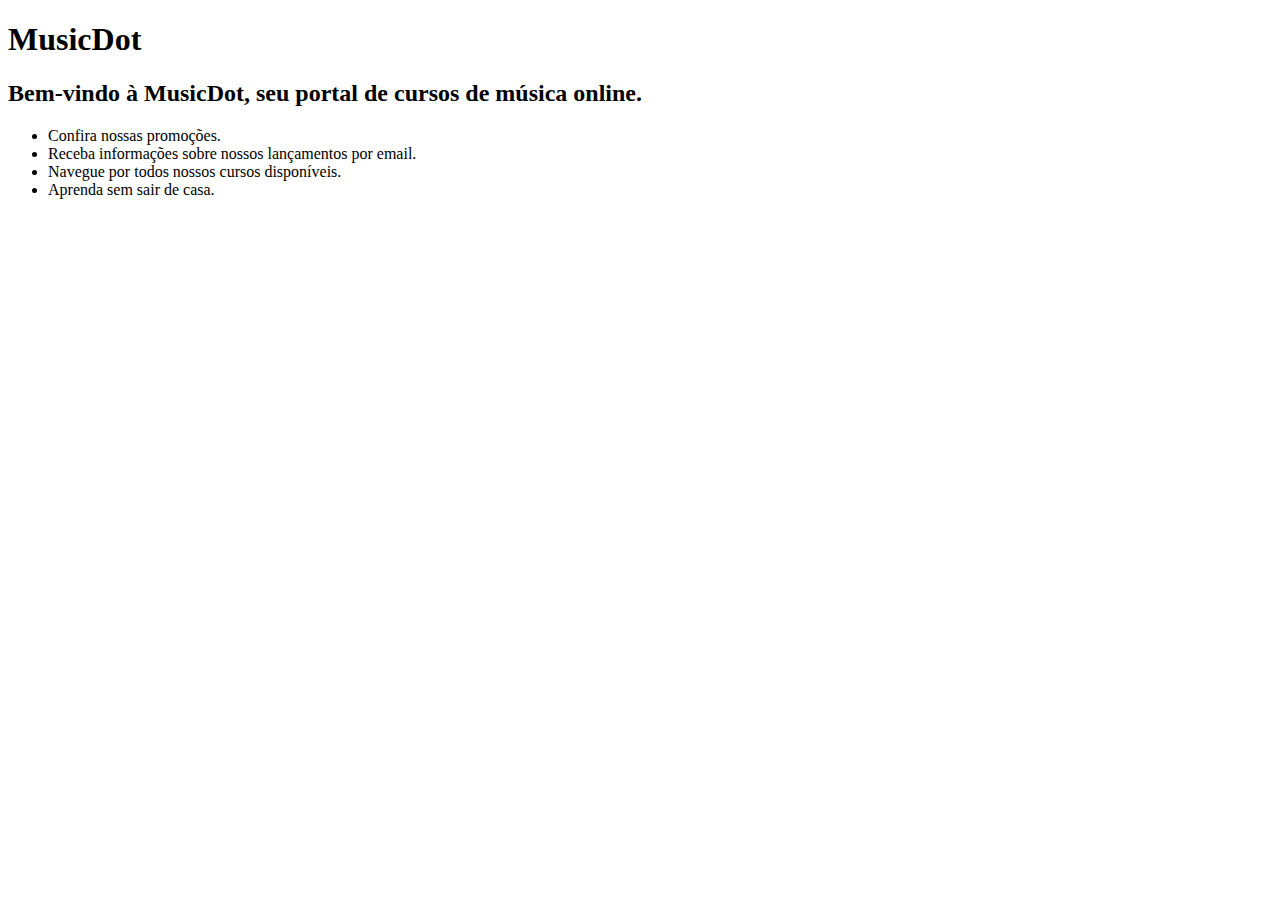
<file: index.html>
<!DOCTYPE html>
<html lang="en">
<head>
    <meta charset="UTF-8">
    <title>MusicDot</title>
</head>
<body>
    <h1>MusicDot</h1>

    <h2>Bem-vindo à MusicDot, seu portal de cursos de música online.</h2>
    <ul>
        <li>Confira nossas promoções.</li>
        <li>Receba informações sobre nossos lançamentos por email.</li>
        <li>Navegue por todos nossos cursos disponíveis.</li>
        <li>Aprenda sem sair de casa.</li>
    </ul>
</body>
</html>
</file>
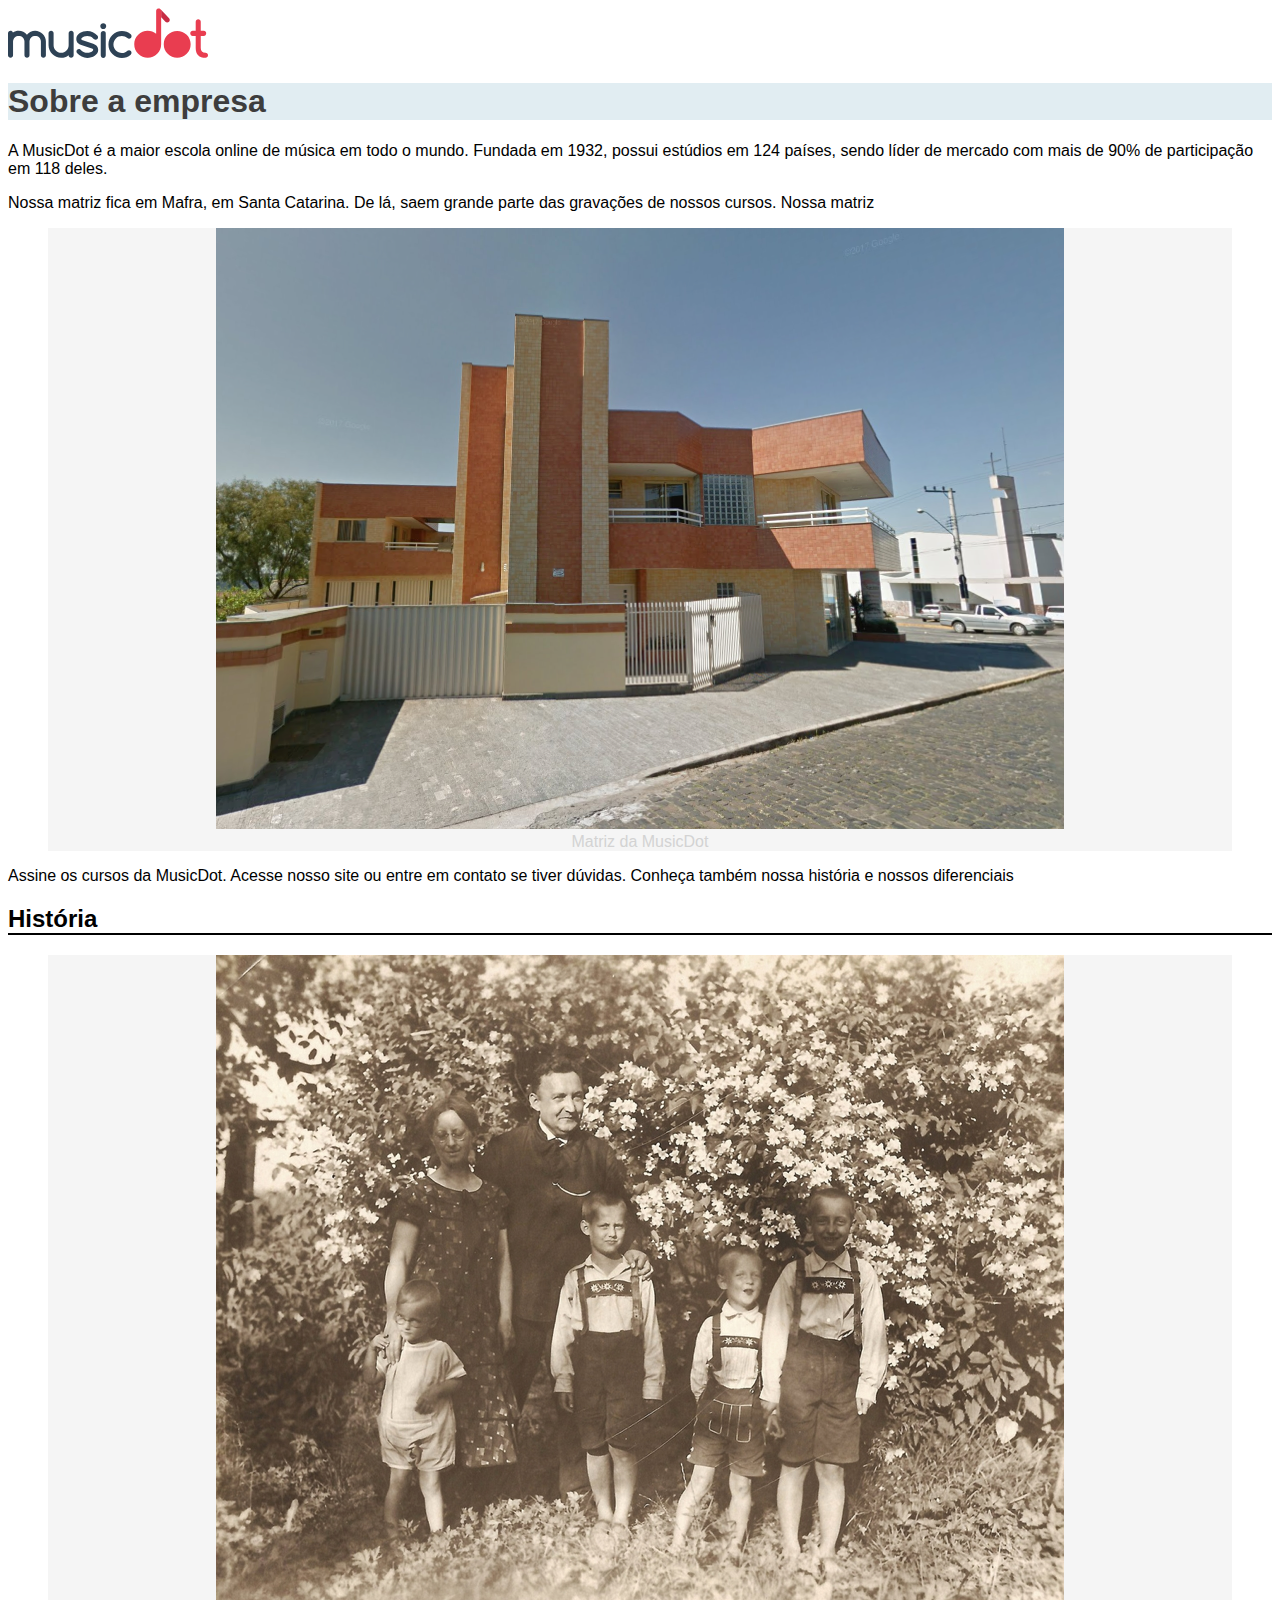
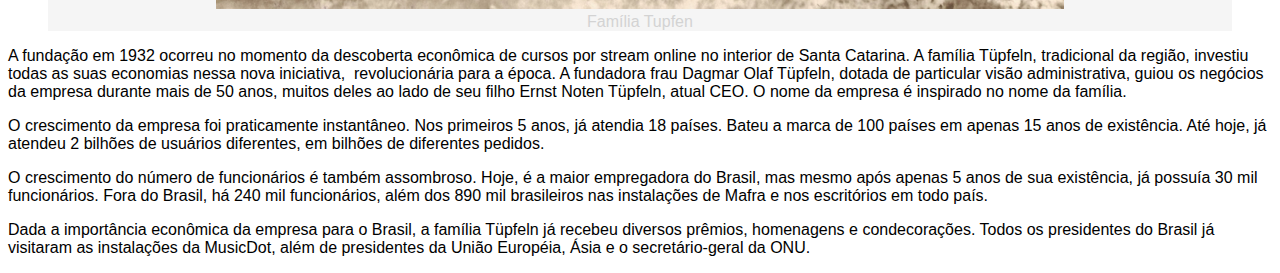
<file: sobre.html>
<!DOCTYPE html>
<html lang="pt-BR">
<head>
    <title>MusicDot | Sobre a empresa</title>
    <link rel="shortcut icon" href="img/favicon.ico">
    <meta http-equiv="Content-Type" content="text/html;charset=UTF-8">
    <link rel="stylesheet" href="css/estilos.css">
</head>
<body>
    <img src="img/logo.svg" alt="Logotipo da MusicDot">
    <h1>Sobre a empresa</h1>
    <p>A MusicDot é a maior escola online de música em todo o mundo. Fundada em 1932, possui estúdios em 124 países,
        sendo líder de mercado com mais de 90% de participação em 118 deles.</p>
    <p>Nossa matriz fica em Mafra, em Santa Catarina. De lá, saem grande parte das gravações de nossos cursos. Nossa
        matriz</p>
    <figure>
        <img src="img/matriz-musicdot.png" alt="">
        <figcaption>Matriz da MusicDot</figcaption>
    </figure>
    <p>Assine os cursos da MusicDot. Acesse nosso site ou entre em contato se tiver dúvidas.
        Conheça também nossa história e nossos diferenciais</p>
    <h2>História</h2>
    <figure>
        <img src="img/familia-tupfeln.jpg" alt="">
        <figcaption>Família Tupfen</figcaption>
    </figure>
    <p>A fundação em 1932 ocorreu no momento da descoberta econômica de cursos por stream online no interior de Santa
        Catarina. A família Tüpfeln, tradicional da região, investiu todas as suas economias nessa nova iniciativa, 
        revolucionária para a época. A fundadora frau Dagmar Olaf Tüpfeln, dotada de particular visão administrativa,
        guiou os negócios da empresa durante mais de 50 anos, muitos deles ao lado de seu filho Ernst Noten Tüpfeln,
        atual CEO. O nome da empresa é inspirado no nome da família.</p>
    <p>O crescimento da empresa foi praticamente instantâneo. Nos primeiros 5 anos, já atendia 18 países. Bateu a marca
        de 100 países em apenas 15 anos de existência. Até hoje, já atendeu 2 bilhões de usuários diferentes, em bilhões
        de diferentes pedidos.</p>
    <p>O crescimento do número de funcionários é também assombroso. Hoje, é a maior empregadora do Brasil, mas mesmo
        após apenas 5 anos de sua existência, já possuía 30 mil funcionários. Fora do Brasil, há 240 mil funcionários,
        além dos 890 mil brasileiros nas instalações de Mafra e nos escritórios em todo país.</p>
    <p>Dada a importância econômica da empresa para o Brasil, a família Tüpfeln já recebeu diversos prêmios, homenagens
        e condecorações. Todos os presidentes do Brasil já visitaram as instalações da MusicDot, além de presidentes da
        União Européia, Ásia e o secretário-geral da ONU.</p>
</body>

</html>
</file>
<file: css/estilos.css>
body {
    font-family: Arial, Helvetica, sans-serif;
}

h1 {
    color: #3D3D3D;
    background-color: #E1EDF2;
}

h2 {
    border-bottom: 2px solid #000;
}

figure {
    text-align: center;
    background-color: whitesmoke;
    color: lightgrey
}
</file>
